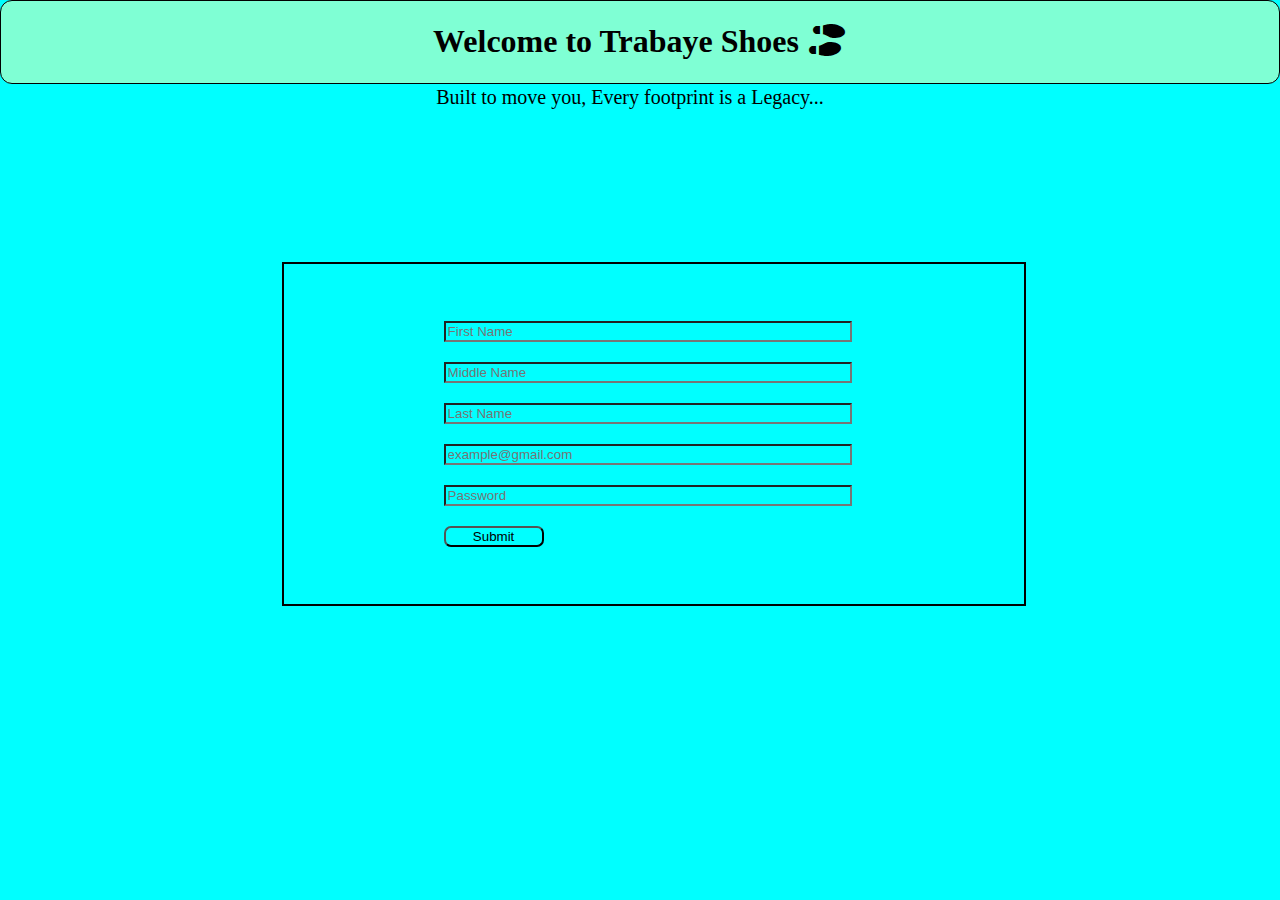
<file: Index.html>
<!DOCTYPE html>
<html lang="en">
<head>
    <meta charset="UTF-8">
    <meta name="viewport" content="width=device-width, initial-scale=1.0">
    <title>Shopping Site</title>
    <link rel="stylesheet" href="assets/css/all.min.css">
    <link rel="stylesheet" href="assets/css/style.css">
</head>
<body>
    <header>
        <h1>Welcome to Trabaye Shoes <i class="fa-solid fa-shoe-prints"></i></h1>
    </header>
    <p>Built to move you, Every footprint is a Legacy...</p>
    
    <div>
        <input type="text" placeholder="First Name" required >
        <p></p>
        <input type="text" placeholder="Middle Name">
        <p></p>
        <input type="text" placeholder="Last Name" required>
        <p></p>
        <input type="email" placeholder="example@gmail.com" required>
        <p></p>
        <input type="password" placeholder="Password" required>
        <p></p>
        <a href="home.html"><input type="submit" required class="submit"></a>
        
    </div>
</body>
</html>
</file>
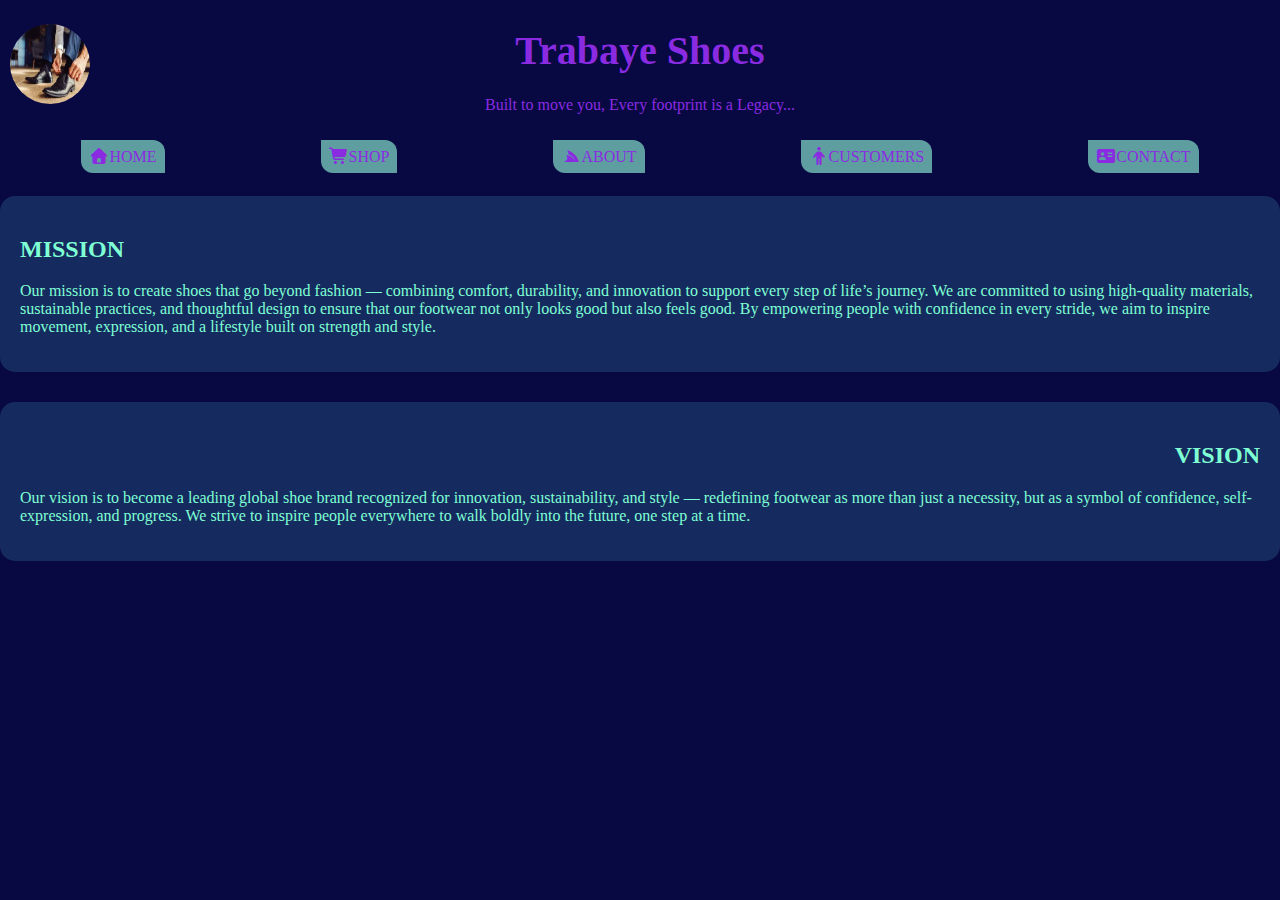
<file: about.html>
<!DOCTYPE html>
<html lang="en">
<head>
    <meta charset="UTF-8">
    <meta name="viewport" content="width=device-width, initial-scale=1.0">
    <title>Document</title>
    <link rel="stylesheet" href="assets/css/all.min.css">
    <link rel="stylesheet" href="assets/css/about.css">
</head>
<body>
    <header>
        <h1>Trabaye Shoes</h1>
        <p>Built to move you, Every footprint is a Legacy...</p>
        <div><img src="Images/shoes.jpg" alt=""></div>
    </header>
    <nav>
        <ul>
            <li><a href="home.html"><i class="fa-solid fa-house"></i>HOME</a></li>
            <li><a href="shop.html"><i class="fa-solid fa-cart-shopping"></i>SHOP</a></li>
            <li><a href="about.html"><i class="fa-brands fa-servicestack"></i>ABOUT</a></li>
            <li><a href="custom.html"><i class="fa-solid fa-person"></i>CUSTOMERS</a></li>
            <li><a href="contact.html"><i class="fa-solid fa-address-card"></i>CONTACT</a></li>
        </ul>
    </nav>
    <main>
        <section>
            <div class="container-1">
                <h2>MISSION</h2>
                <p>Our mission is to create shoes that go beyond fashion — combining comfort, durability, and innovation to support every step of life’s journey. We are committed to using high-quality materials, sustainable practices, and thoughtful design to ensure that our footwear not only looks good but also feels good. By empowering people with confidence in every stride, we aim to inspire movement, expression, and a lifestyle built on strength and style.</p>
            </div>
            <div class="container-2">
                <h2>VISION</h2>
                <p>Our vision is to become a leading global shoe brand recognized for innovation, sustainability, and style — redefining footwear as more than just a necessity, but as a symbol of confidence, self-expression, and progress. We strive to inspire people everywhere to walk boldly into the future, one step at a time.</p>
            </div>
        </section>
    </main>
    </body>
    </html>
</file>
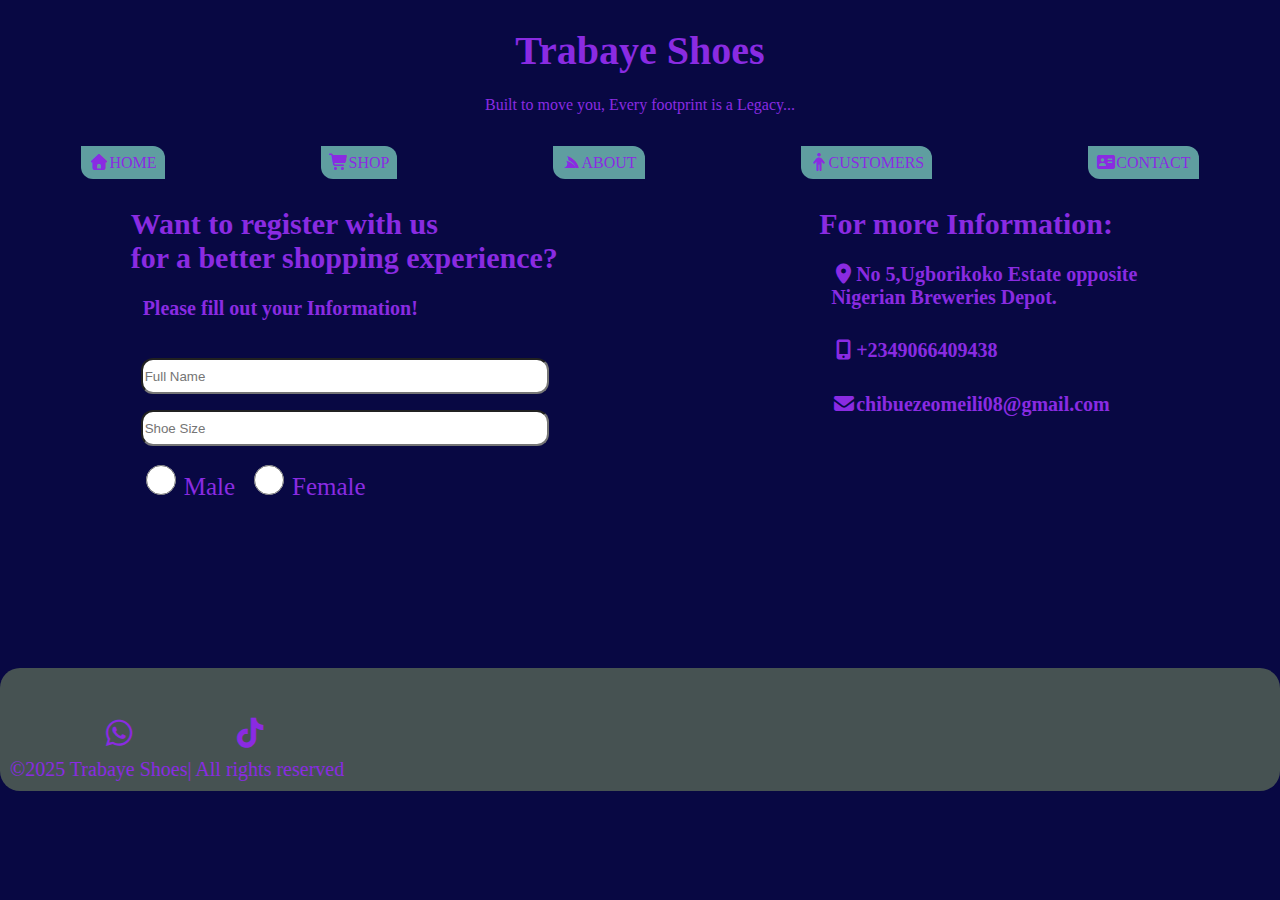
<file: contact.html>
<!DOCTYPE html>
<html lang="en">
<head>
    <meta charset="UTF-8">
    <meta name="viewport" content="width=device-width, initial-scale=1.0">
    <title>Document</title>
    <link rel="stylesheet" href="assets/css/all.min.css">
    <link rel="stylesheet" href="assets/css/contact.css">
</head>
<body>
    <header>
        <h1>Trabaye Shoes</h1>
        <p>Built to move you, Every footprint is a Legacy...</p>
        
    </header>
    <nav>
        <ul>
            <li><a href="home.html"><i class="fa-solid fa-house"></i>HOME</a></li>
            <li><a href="shop.html"><i class="fa-solid fa-cart-shopping"></i>SHOP</a></li>
            <li><a href="about.html"><i class="fa-brands fa-servicestack"></i>ABOUT</a></li>
            <li><a href="custom.html"><i class="fa-solid fa-person"></i>CUSTOMERS</a></li>
            <li><a href="contact.html"><i class="fa-solid fa-address-card"></i>CONTACT</a></li>
        </ul>
    </nav>
    <main>
        <section class="container-2">
            <div>
        <h3>Want to register with us <br>for a better shopping experience?</h3>
        <h4>Please fill out your Information!</h4>
        <input type="text" placeholder="Full Name">
        <p></p>
        <input type="number" placeholder="Shoe Size">
        <p></p>
        <input type="radio" name="gender" class="gender"><label for="">Male</label>
        <input type="radio" name="gender" class="gender"><label for="">Female</label>
        </div>
        <!-- Flex part -->
         <div>
        <h3>For more Information:</h3>
        <h4><i class="fa-solid fa-location-dot"></i>No 5,Ugborikoko Estate opposite<br>Nigerian Breweries Depot.</h4>
        <h4><i class="fa-solid fa-mobile-screen-button"></i>+2349066409438</h4>
        <a href="mailto:chibuezeomeili08@gmail.com"><h4><i class="fa-solid fa-envelope"></i>chibuezeomeili08@gmail.com</h4></a>
        </div>
    </section>
        <section class="container">
            <a href=". https://wa.me/qr/FRT6NBUWPPUVO1 "><i class="fa-brands fa-whatsapp"></i></a>
            <a href="https://www.tiktok.com/@bocaarr19?_t=ZS-8zrfhY44gYH&_r=1"><i class="fa-brands fa-tiktok"></i></a>
            <footer>&copy2025 Trabaye Shoes| All rights reserved</footer>
        
</body>
</html>
</file>
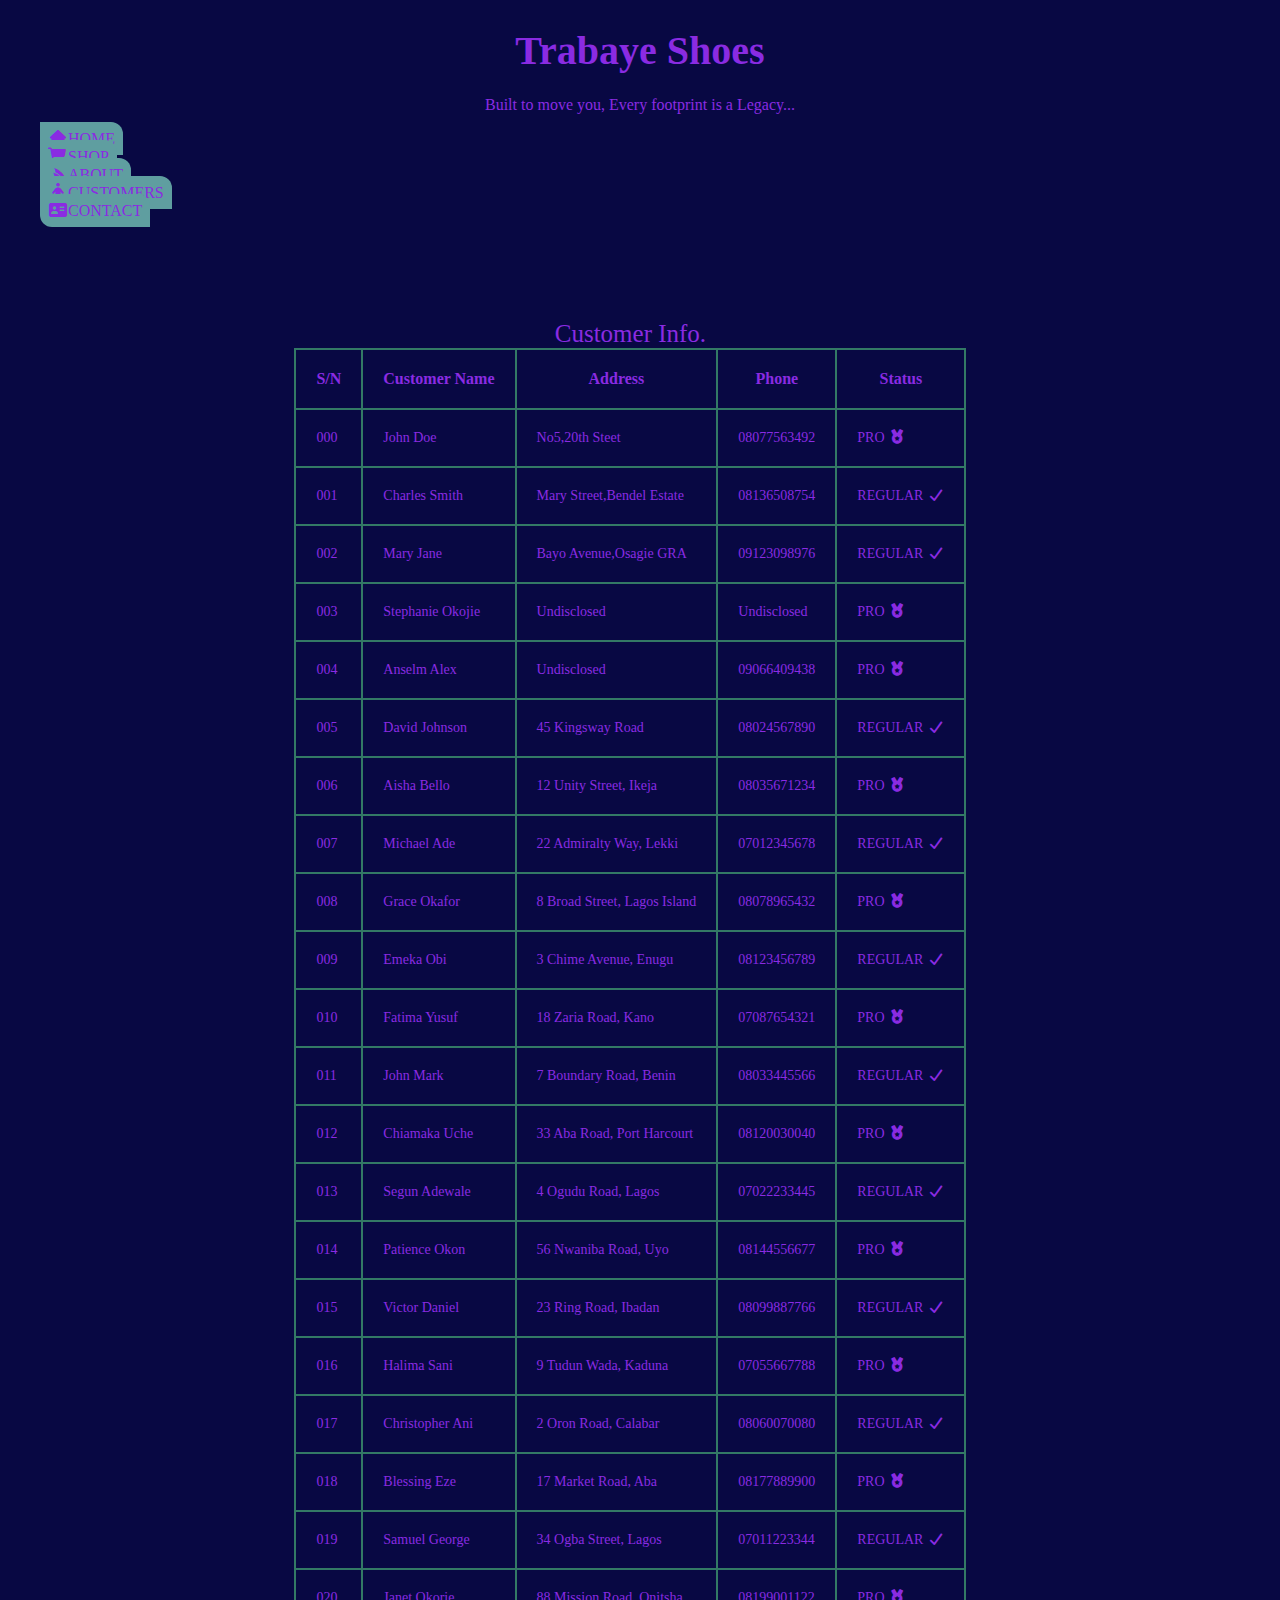
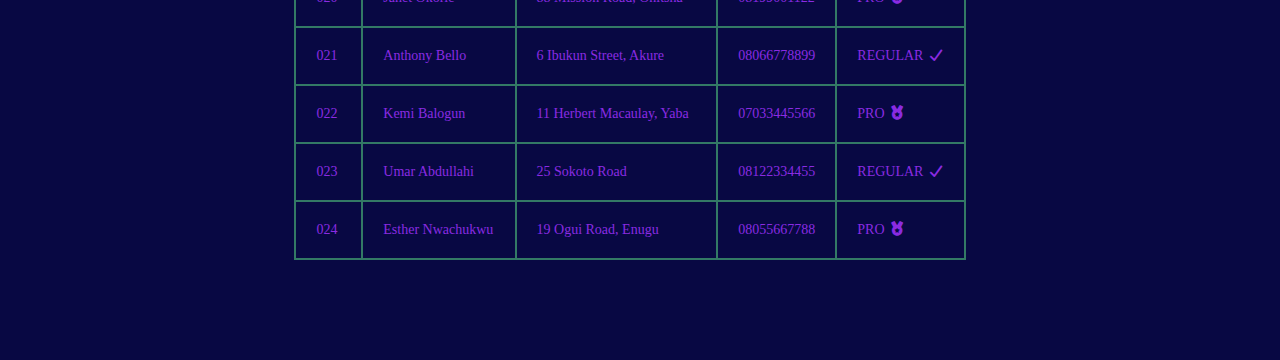
<file: custom.html>
<!DOCTYPE html>
<html lang="en">
<head>
    <meta charset="UTF-8">
    <meta name="viewport" content="width=device-width, initial-scale=1.0">
    <title>Document</title>
    <link rel="stylesheet" href="assets/css/all.min.css">
    <link rel="stylesheet" href="assets/css/custom.css">
</head>
<body>
    <header>
        <h1>Trabaye Shoes</h1>
        <p>Built to move you, Every footprint is a Legacy...</p>
        <!-- <div><img src="Images/shoes.jpg" alt=""></div> -->
    </header>
    <nav>
        <ul>
            <li><a href="home.html"><i class="fa-solid fa-house"></i>HOME</a></li>
            <li><a href="shop.html"><i class="fa-solid fa-cart-shopping"></i>SHOP</a></li>
            <li><a href="about.html"><i class="fa-brands fa-servicestack"></i>ABOUT</a></li>
            <li><a href="custom.html"><i class="fa-solid fa-person"></i>CUSTOMERS</a></li>
            <li><a href="contact.html"><i class="fa-solid fa-address-card"></i>CONTACT</a></li>
        </ul>
    </nav>
    <!-- Table -->
     <table class="table-1">
        <caption>Customer Info.</caption>
        <thead>
            <tr>
                <th>S/N</th>
                <th>Customer Name</th>
                <th>Address</th>
                <th>Phone</th>
                <th>Status</th>
            </tr>
        </thead>
        <tbody>
            <tr>
                <td>000</td>
                <td>John Doe</td>
                <td>No5,20th Steet</td>
                <td>08077563492</td>
                <td>PRO <i class="fa-solid fa-medal"></i></td>
            </tr>
            <tr>
                <td>001</td>
                <td>Charles Smith</td>
                <td>Mary Street,Bendel Estate</td>
                <td>08136508754</td>
                <td>REGULAR <i class="fa-solid fa-check"></i></td>
            </tr>
            <tr>
                <td>002</td>
                <td>Mary Jane</td>
                <td>Bayo Avenue,Osagie GRA</td>
                <td>09123098976</td>
                <td>REGULAR <i class="fa-solid fa-check"></i></td>
            </tr>
            <tr>
                <td>003</td>
                <td>Stephanie Okojie</td>
                <td>Undisclosed</td>
                <td>Undisclosed</td>
                <td>PRO <i class="fa-solid fa-medal"></i></td>
            </tr>
            <tr>
                <td>004</td>
                <td>Anselm Alex</td>
                <td>Undisclosed</td>
                <td>09066409438</td>
                <td>PRO <i class="fa-solid fa-medal"></i></td>
            </tr>
            <tr>
                <td>005</td>
                <td>David Johnson</td>
                <td>45 Kingsway Road</td>
                <td>08024567890</td>
                <td>REGULAR <i class="fa-solid fa-check"></i></td>
              </tr>
              <tr>
                <td>006</td>
                <td>Aisha Bello</td>
                <td>12 Unity Street, Ikeja</td>
                <td>08035671234</td>
                <td>PRO <i class="fa-solid fa-medal"></i></td>
              </tr>
              <tr>
                <td>007</td>
                <td>Michael Ade</td>
                <td>22 Admiralty Way, Lekki</td>
                <td>07012345678</td>
                <td>REGULAR <i class="fa-solid fa-check"></i></td>
              </tr>
              <tr>
                <td>008</td>
                <td>Grace Okafor</td>
                <td>8 Broad Street, Lagos Island</td>
                <td>08078965432</td>
                <td>PRO <i class="fa-solid fa-medal"></i></td>
              </tr>
              <tr>
                <td>009</td>
                <td>Emeka Obi</td>
                <td>3 Chime Avenue, Enugu</td>
                <td>08123456789</td>
                <td>REGULAR <i class="fa-solid fa-check"></i></td>
              </tr>
              <tr>
                <td>010</td>
                <td>Fatima Yusuf</td>
                <td>18 Zaria Road, Kano</td>
                <td>07087654321</td>
                <td>PRO <i class="fa-solid fa-medal"></i></td>
              </tr>
              <tr>
                <td>011</td>
                <td>John Mark</td>
                <td>7 Boundary Road, Benin</td>
                <td>08033445566</td>
                <td>REGULAR <i class="fa-solid fa-check"></i></td>
              </tr>
              <tr>
                <td>012</td>
                <td>Chiamaka Uche</td>
                <td>33 Aba Road, Port Harcourt</td>
                <td>08120030040</td>
                <td>PRO <i class="fa-solid fa-medal"></i></td>
              </tr>
              <tr>
                <td>013</td>
                <td>Segun Adewale</td>
                <td>4 Ogudu Road, Lagos</td>
                <td>07022233445</td>
                <td>REGULAR <i class="fa-solid fa-check"></i></td>
              </tr>
              <tr>
                <td>014</td>
                <td>Patience Okon</td>
                <td>56 Nwaniba Road, Uyo</td>
                <td>08144556677</td>
                <td>PRO <i class="fa-solid fa-medal"></i></td>
              </tr>
              <tr>
                <td>015</td>
                <td>Victor Daniel</td>
                <td>23 Ring Road, Ibadan</td>
                <td>08099887766</td>
                <td>REGULAR <i class="fa-solid fa-check"></i></td>
              </tr>
              <tr>
                <td>016</td>
                <td>Halima Sani</td>
                <td>9 Tudun Wada, Kaduna</td>
                <td>07055667788</td>
                <td>PRO <i class="fa-solid fa-medal"></i></td>
              </tr>
              <tr>
                <td>017</td>
                <td>Christopher Ani</td>
                <td>2 Oron Road, Calabar</td>
                <td>08060070080</td>
                <td>REGULAR <i class="fa-solid fa-check"></i></td>
              </tr>
              <tr>
                <td>018</td>
                <td>Blessing Eze</td>
                <td>17 Market Road, Aba</td>
                <td>08177889900</td>
                <td>PRO <i class="fa-solid fa-medal"></i></td>
              </tr>
              <tr>
                <td>019</td>
                <td>Samuel George</td>
                <td>34 Ogba Street, Lagos</td>
                <td>07011223344</td>
                <td>REGULAR <i class="fa-solid fa-check"></i></td>
              </tr>
              <tr>
                <td>020</td>
                <td>Janet Okorie</td>
                <td>88 Mission Road, Onitsha</td>
                <td>08199001122</td>
                <td>PRO <i class="fa-solid fa-medal"></i></td>
              </tr>
              <tr>
                <td>021</td>
                <td>Anthony Bello</td>
                <td>6 Ibukun Street, Akure</td>
                <td>08066778899</td>
                <td>REGULAR <i class="fa-solid fa-check"></i></td>
              </tr>
              <tr>
                <td>022</td>
                <td>Kemi Balogun</td>
                <td>11 Herbert Macaulay, Yaba</td>
                <td>07033445566</td>
                <td>PRO <i class="fa-solid fa-medal"></i></td>
              </tr>
              <tr>
                <td>023</td>
                <td>Umar Abdullahi</td>
                <td>25 Sokoto Road</td>
                <td>08122334455</td>
                <td>REGULAR <i class="fa-solid fa-check"></i></td>
              </tr>
              <tr>
                <td>024</td>
                <td>Esther Nwachukwu</td>
                <td>19 Ogui Road, Enugu</td>
                <td>08055667788</td>
                <td>PRO <i class="fa-solid fa-medal"></i></td>
              </tr>
              
        </tbody>
     </table>
</body>
</html>
</file>
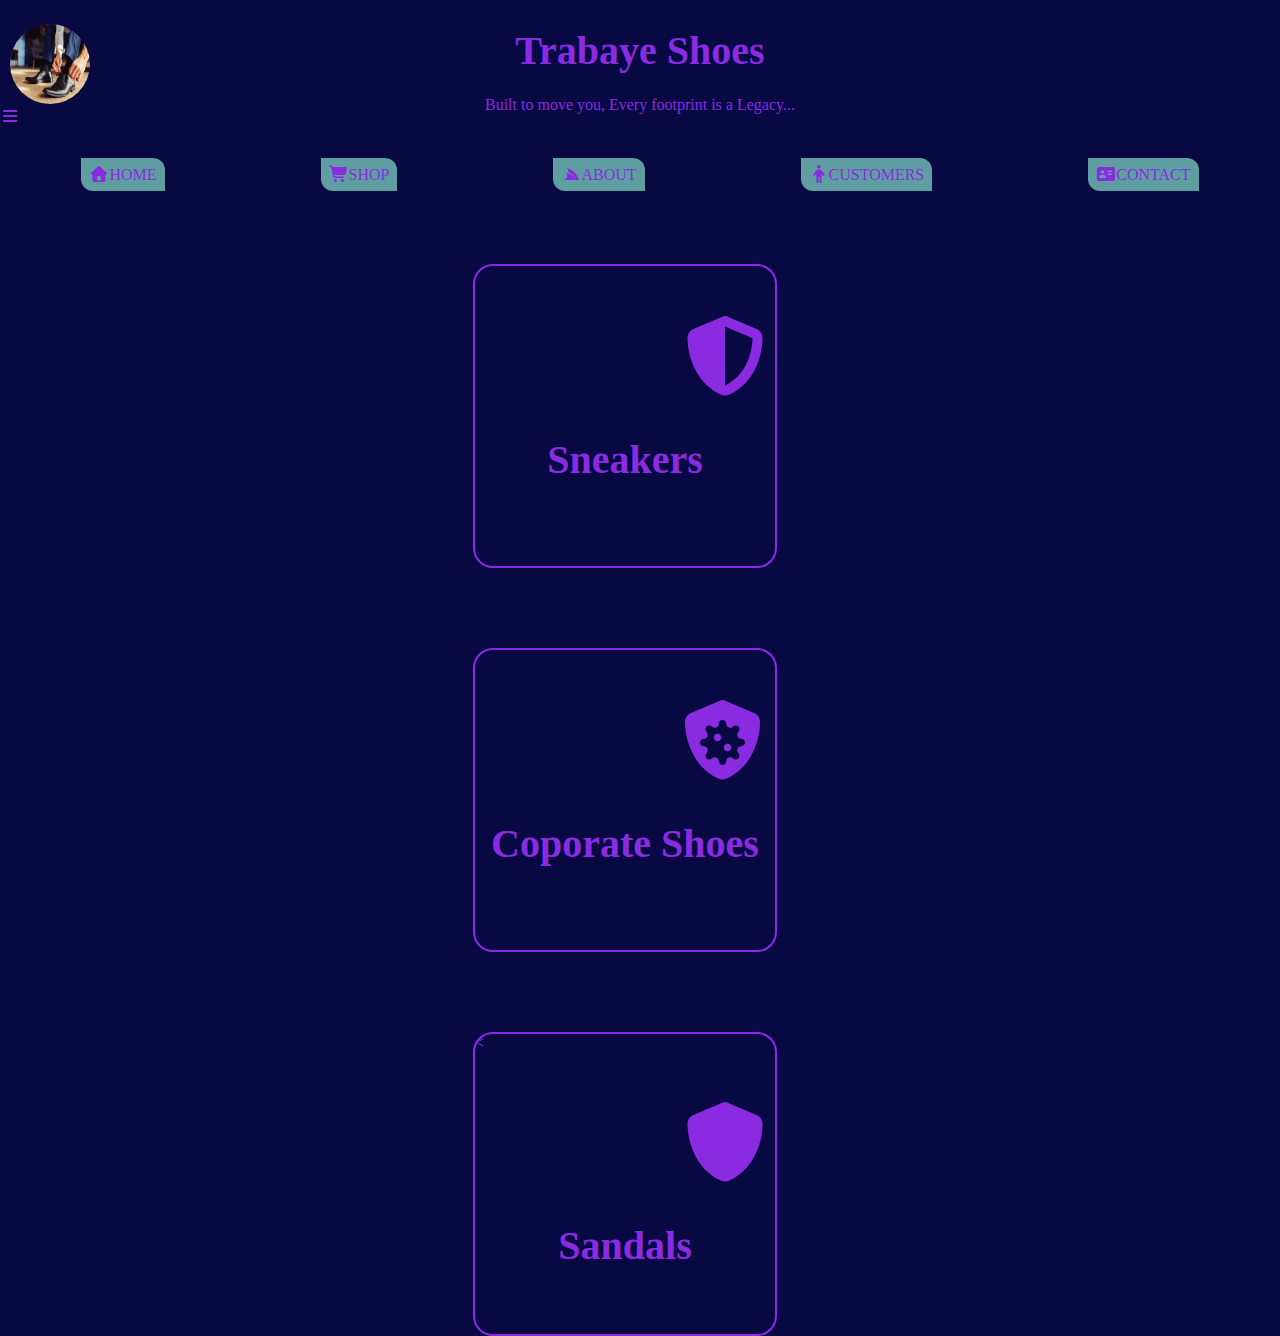
<file: home.html>
<!DOCTYPE html>
<html lang="en">
<head>
    <meta charset="UTF-8">
    <meta name="viewport" content="width=device-width, initial-scale=1.0">
    <title>Document</title>
    <link rel="stylesheet" href="assets/css/all.min.css">
    <link rel="stylesheet" href="assets/css/home.css">
</head>
<body>
    <header>
        <h1>Trabaye Shoes</h1>
        <p>Built to move you, Every footprint is a Legacy...</p>
        <div><img src="Images/shoes.jpg" alt=""></div>
        <i class="fa-solid fa-bars"></i>
    </header>
    <nav>
        <ul>
            <li><a href="home.html"><i class="fa-solid fa-house"></i>HOME</a></li>
            <li><a href="shop.html"><i class="fa-solid fa-cart-shopping"></i>SHOP</a></li>
            <li><a href="about.html"><i class="fa-brands fa-servicestack"></i>ABOUT</a></li>
            <li><a href="custom.html"><i class="fa-solid fa-person"></i>CUSTOMERS</a></li>
            <li><a href="contact.html"><i class="fa-solid fa-address-card"></i>CONTACT</a></li>
        </ul>
    </nav>
    <main>
        <div>
    <a href="shop.html#top"><section>
        <i class="fa-solid fa-shield-halved"></i>
        <h3>Sneakers</h3>
    </section></a>
        </div>
    </main>
    <main>
        <div>
    <a href="shop.html#dim"><section>
        <i class="fa-solid fa-shield-virus"></i>
        <h3>Coporate Shoes</h3></section></a>
        </div>
    </main>
    <main>
        <div><
    <a href="shop.html#tim"><section>
        <i class="fa-solid fa-shield"></i>
        <h3>Sandals</h3>
    </section></a>
        </div>
    </main>
</body>
</html>
</file>
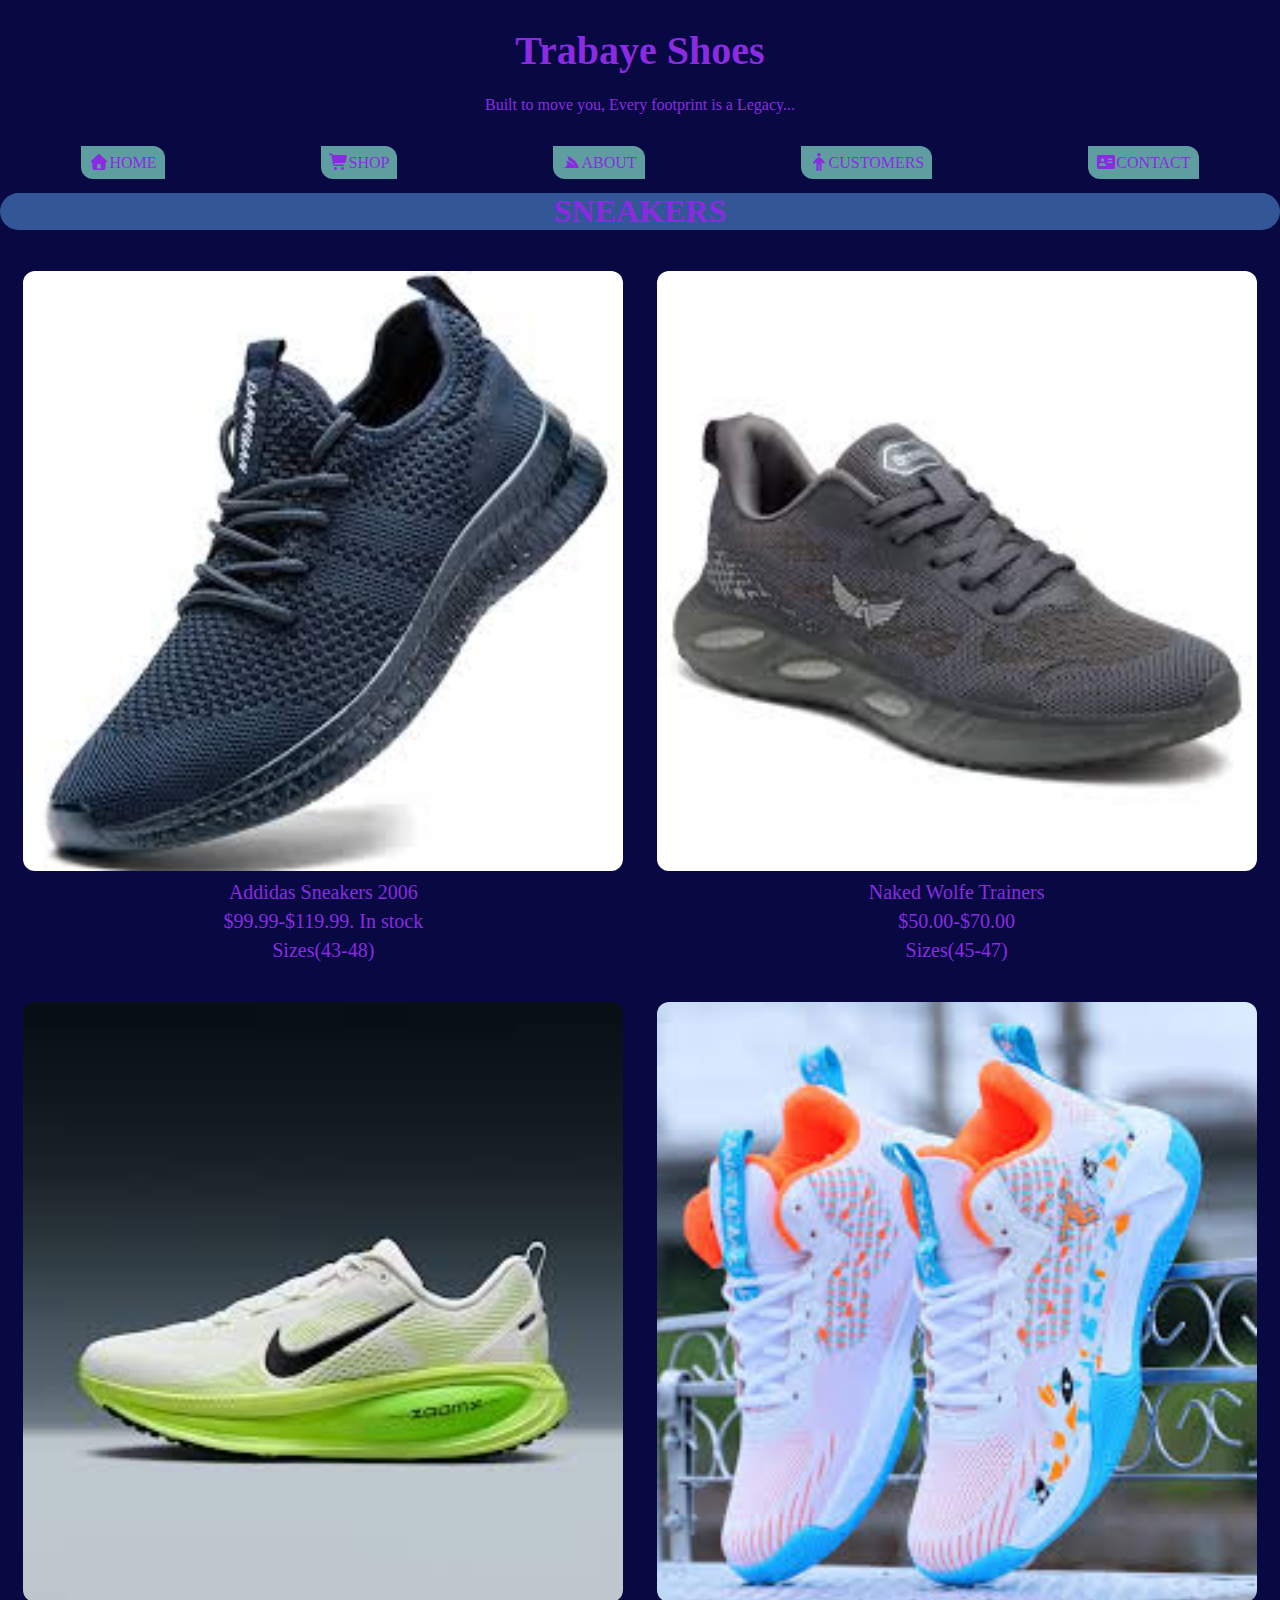
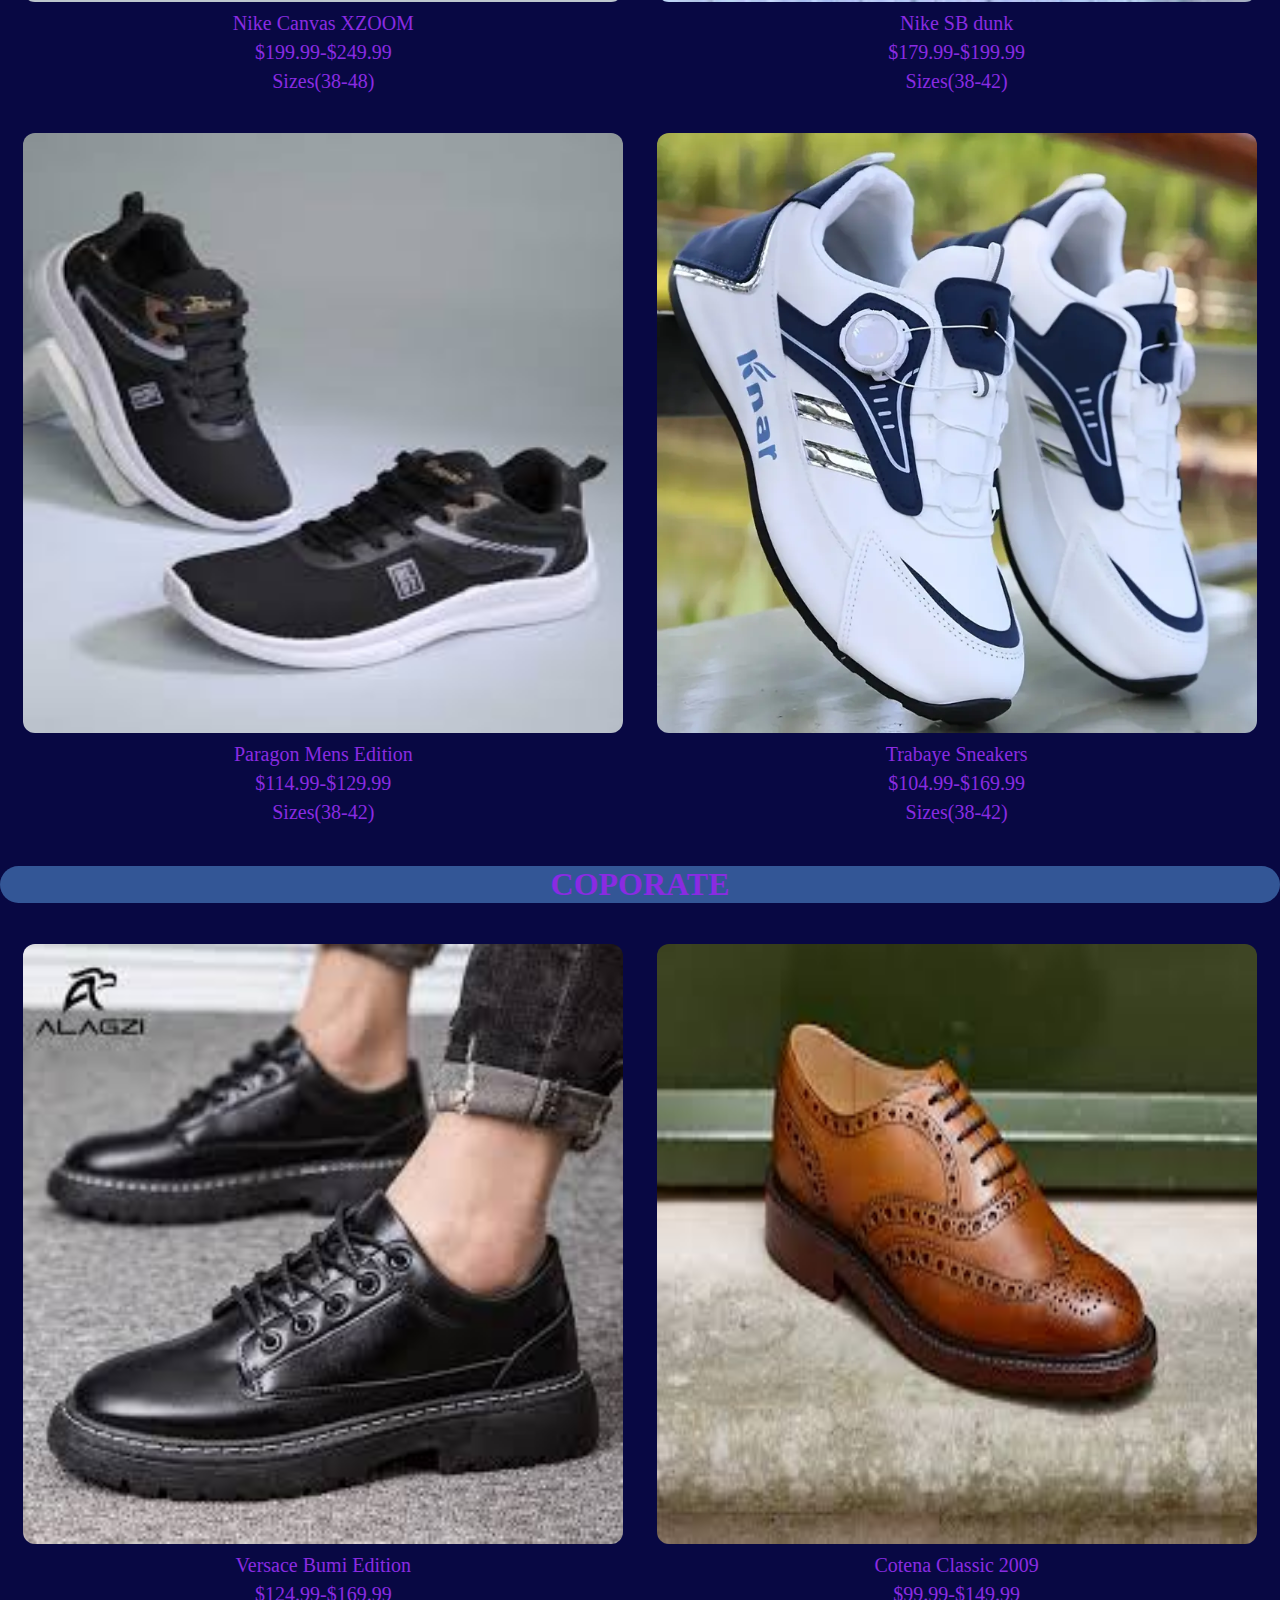
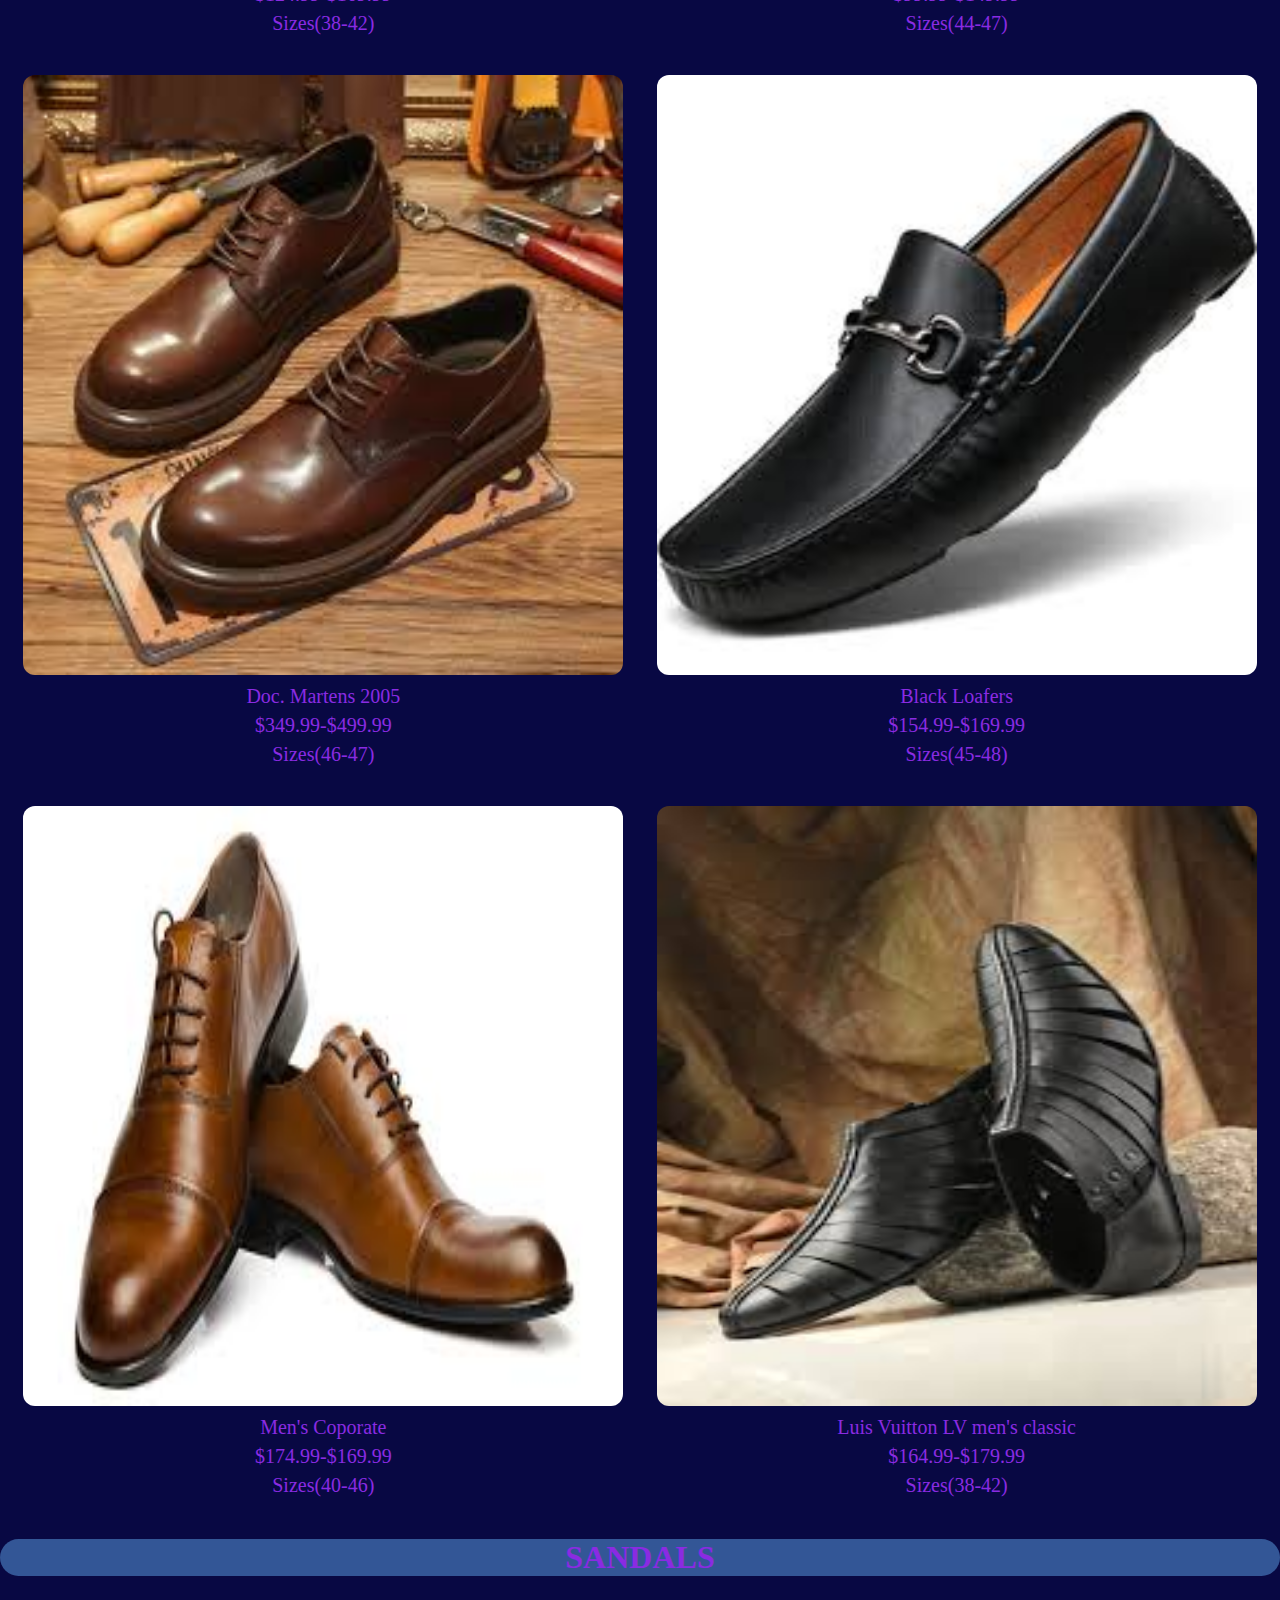
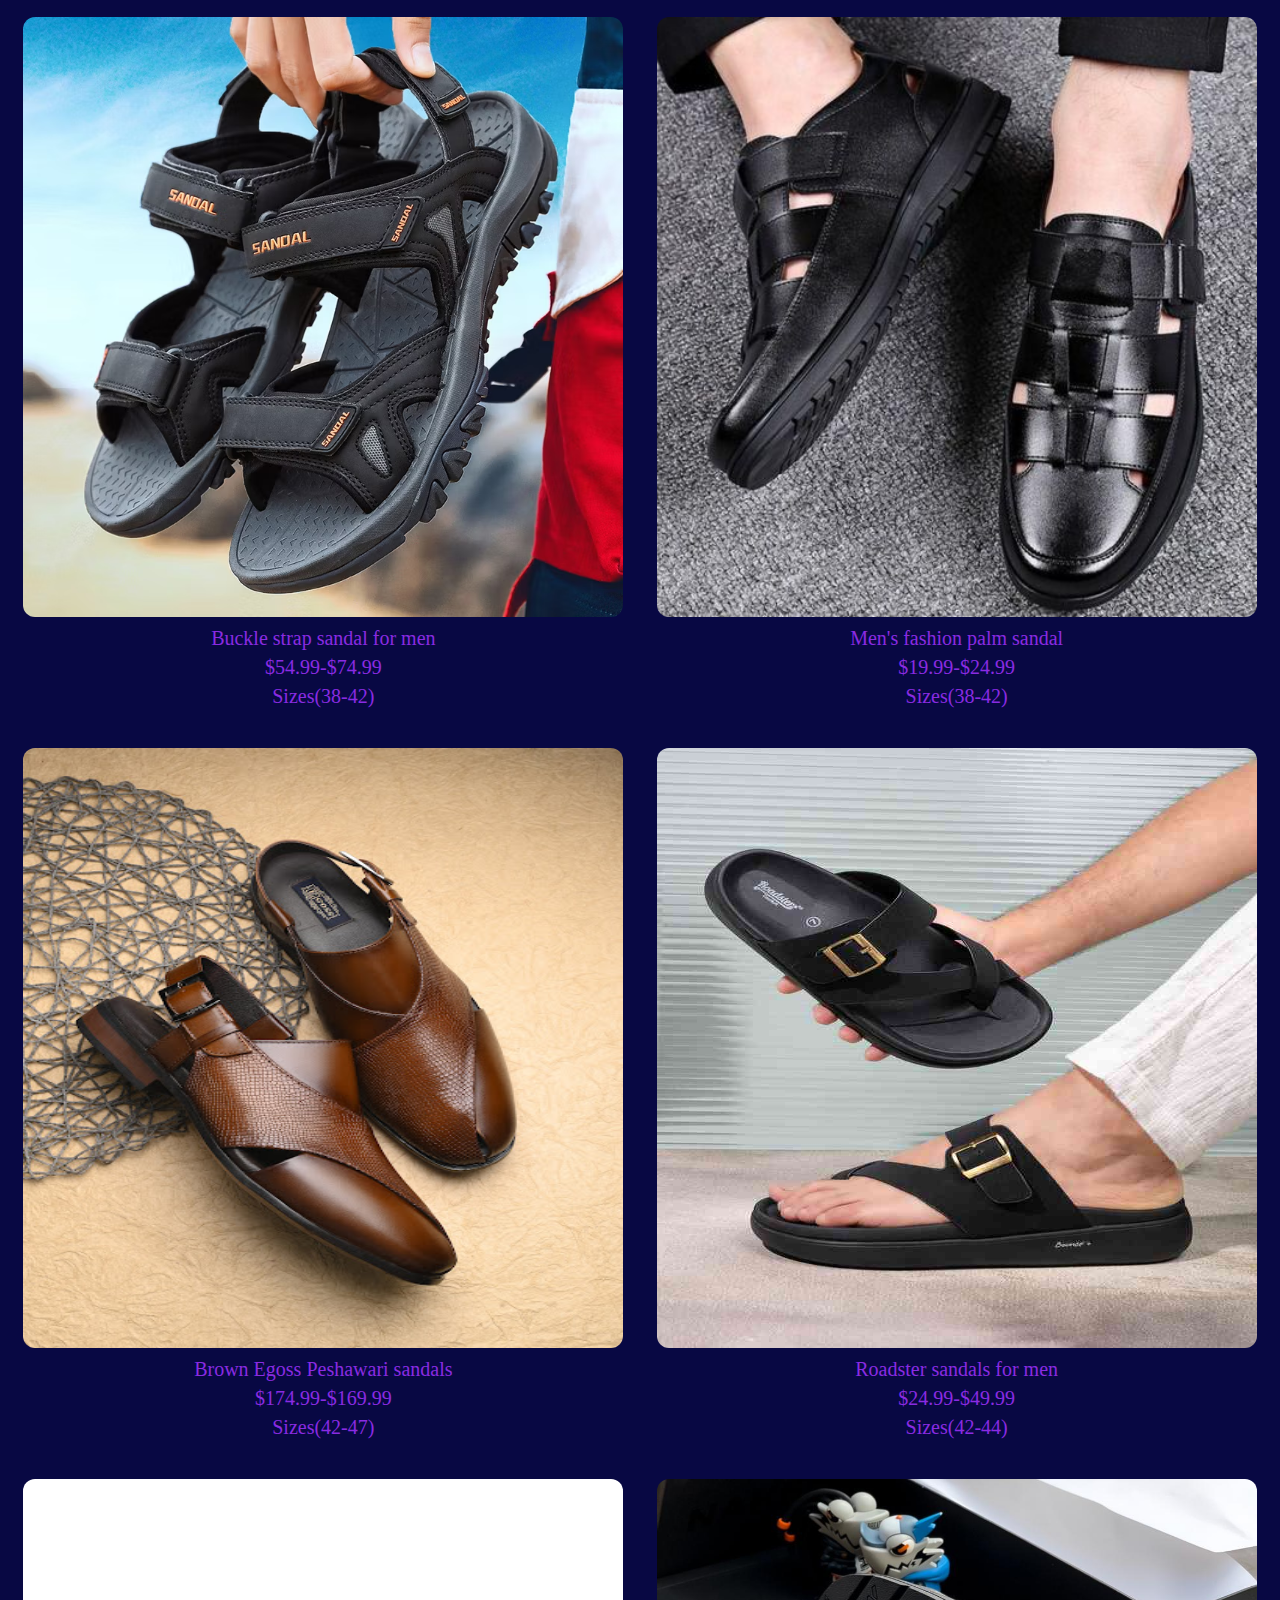
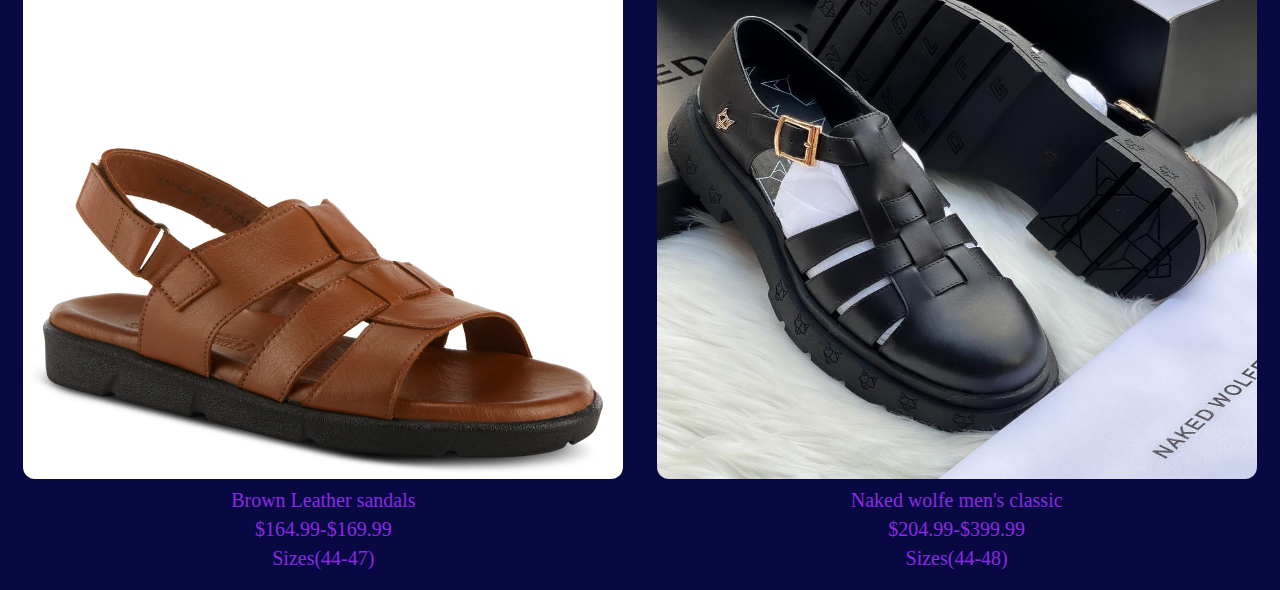
<file: shop.html>
<!DOCTYPE html>
<html lang="en">
<head>
    <meta charset="UTF-8">
    <meta name="viewport" content="width=device-width, initial-scale=1.0">
    <title>Document</title>
    <link rel="stylesheet" href="assets/css/all.min.css">
    <link rel="stylesheet" href="assets/css/shop.css">
</head>
<body>
    <header>
        <h1>Trabaye Shoes</h1>
        <p>Built to move you, Every footprint is a Legacy...</p>
        
    </header>
    <nav>
        <ul>
            <li><a href="home.html"><i class="fa-solid fa-house"></i>HOME</a></li>
            <li><a href="shop.html"><i class="fa-solid fa-cart-shopping"></i>SHOP</a></li>
            <li><a href="about.html"><i class="fa-brands fa-servicestack"></i>ABOUT</a></li>
            <li><a href="custom.html"><i class="fa-solid fa-person"></i>CUSTOMERS</a></li>
            <li><a href="contact.html"><i class="fa-solid fa-address-card"></i>CONTACT</a></li>
        </ul>
    </nav>
    <h1 id="top" class="shoe">SNEAKERS</h1>
    <main>
        <section>
            <div class="div-1">
                <img src="Images/shoe-1.jpg" alt="" class="shoe-1">
                <p>Addidas Sneakers 2006</p>
                <p>$99.99-$119.99. In stock</p>
                <p>Sizes(43-48)</p>
            </div>
            <div class="div-2">
                <img src="Images/shoe-2.jpg" alt="" class="shoe-1">
                <p>Naked Wolfe Trainers</p>
                <p>$50.00-$70.00</p>
                <p>Sizes(45-47)</p>
            </div>
        </section>
        <section>
            <div class="div-3">
                <img src="Images/shoe-3.jpg" alt="" class="shoe-1">
                <p>Nike Canvas XZOOM</p>
                <p>$199.99-$249.99</p>
                <p>Sizes(38-48)</p>
            </div>
            <div class="div-3">
                <img src="Images/shoe-4.jpg" alt="" class="shoe-1">
                <p>Nike SB dunk</p>
                <p>$179.99-$199.99</p>
                <p>Sizes(38-42)</p>
            </div>
            </section>
            <section>
            <div class="div-3">
                <img src="Images/shoe-11.jpg" alt="" class="shoe-1">
                <p>Paragon Mens Edition</p>
                <p>$114.99-$129.99</p>
                <p>Sizes(38-42)</p>
            </div>
            <div class="div-3">
                <img src="Images/shoe-12.jpg" alt="" class="shoe-1">
                <p>Trabaye Sneakers</p>
                <p>$104.99-$169.99</p>
                <p>Sizes(38-42)</p>
            </div>
        </section>
    </main>
    <h1 id="dim" class="shoe">COPORATE</h1>
    <main>
        <section>
            <div>
                <img src="Images/shoe-5.jpg" alt="" class="shoe-1">
                <p>Versace Bumi Edition</p>
                <p>$124.99-$169.99</p>
                <p>Sizes(38-42)</p>
            </div>
            <div>
                <img src="Images/shoe-6.jpg" alt="" class="shoe-1">
                <p>Cotena Classic 2009</p>
                <p>$99.99-$149.99</p>
                <p>Sizes(44-47)</p>
            </div>
        </section>
        <section>
            <div>
                <img src="Images/shoe-7.jpg" alt="" class="shoe-1">
                <p>Doc. Martens 2005</p>
                <p>$349.99-$499.99</p>
                <p>Sizes(46-47)</p>
            </div>
            <div>
                <img src="Images/shoe-8.jpg" alt="" class="shoe-1">
                <p>Black Loafers</p>
                <p>$154.99-$169.99</p>
                <p>Sizes(45-48)</p>
            </div>
        </section>
        <section>
            <div><img src="Images/shoe-9.jpg" alt="" class="shoe-1">
                <p>Men's Coporate</p>
                <p>$174.99-$169.99</p>
                <p>Sizes(40-46)</p></div>
            <div>
                <img src="Images/shoe-10.jpg" alt="" class="shoe-1">
                <p>Luis Vuitton LV men's classic</p>
                <p>$164.99-$179.99</p>
                <p>Sizes(38-42)</p>
            </div>
        </section>
    </main>
    <h1 id="tim" class="shoe">SANDALS</h1>
    <main>
        <section>
            <div><img src="Images/shoe-13.jpg" alt="" class="shoe-1">
                <p>Buckle strap sandal for men</p>
                <p>$54.99-$74.99</p>
                <p>Sizes(38-42)</p></div>
            <div><img src="Images/shoe-14.jpg" alt="" class="shoe-1">
                <p>Men's fashion palm sandal</p>
                <p>$19.99-$24.99</p>
                <p>Sizes(38-42)</p></div>
        </section>
        <section>
            <div><img src="Images/shoe-15.jpg" alt="" class="shoe-1">
                <p>Brown Egoss Peshawari sandals</p>
                <p>$174.99-$169.99</p>
                <p>Sizes(42-47)</p></div>
            <div>
                <img src="Images/shoe-16.jpg" alt="" class="shoe-1">
                <p>Roadster sandals for men</p>
                <p>$24.99-$49.99</p>
                <p>Sizes(42-44)</p>
            </div>
        </section>
        <section>
            <div><img src="Images/shoe-17.jpg" alt="" class="shoe-1">
                <p>Brown Leather sandals</p>
                <p>$164.99-$169.99</p>
                <p>Sizes(44-47)</p></div>
            <div>
                <img src="Images/shoes-18.jpg" alt="" class="shoe-1">
                <p>Naked wolfe men's classic</p>
                <p>$204.99-$399.99</p>
                <p>Sizes(44-48)</p>
            </div>
        </section>
    </main>
</body>
</html>
</file>
<file: assets/css/style.css>
/* Login Page */
body{
    margin: 0;
    padding: 0;
    background-color: aqua;
    box-sizing: border-box;
}
div{
    width: 700px;
    height: 300px;
    border: 2px solid black;
    margin-top: 12%;
    margin-left: 22%;
    padding: 20px;
    align-content: center;
}
div input{
    margin-left: 20%;
    width: 400px;
    background-color:aqua;
    
}
div input.submit{
    width: 100px;
    cursor: pointer;border-radius: 7px;
}
header{
    background-color: aquamarine;
    border: 1px solid;
    border-radius: 12px;
    padding: 1px;
    display:block;
    padding-right:;
    
}
header h1{
    text-align: center;
}
p{
    text-align: center;
    font-size: 20px;
    margin-right: 20px;
    margin-top: 2px;
}
</file>
<file: assets/css/about.css>
body{
    background-color:  rgb(8, 8, 67);
    color: blueviolet;
    margin: 0;
    padding: 0;
}
header h1{
    text-align: center;
    /* border: 10px solid;
    border-top-left-radius: 20px;
    border-bottom-right-radius: 20px; */
    font-size: 40px;
}
header p{
    margin-top: -5px;
    text-align: center;
}
header div{
    margin-top: -40px;
    margin-left: 10px;
}
header div img{
    width: 80px;
    height: 80px;
    border-radius: 100px;
    margin-top: -100px;
}
nav ul{
    text-align: center;
    display: flex;
    justify-content: space-around;
    gap: 3px;
    padding: 0;
    margin: 5px;
    margin-top: 40px;
}
nav ul li{
    list-style: none;
}
nav ul li a{
    text-decoration: none;
    background-color: cadetblue;
    color: blueviolet;
    padding: 8px;
    border-top-right-radius: 12px;
    border-bottom-left-radius: 12px;
}
nav ul li a:hover{
    background-color: blueviolet;
    color: cadetblue;
    transition: 0.5s ease-in-out;
}
nav ul li:hover{
    transform: scaleX(1.3);
}
main section div{
    background-color: rgb(21, 42, 94);
    color: aquamarine;
    padding: 20px;
    margin-top: 30px;
    border-radius: 15px;
}
main section .container-1 h2{
    text-align: start;
}
main section .container-2 h2{
    text-align: right;
}
</file>
<file: assets/css/contact.css>
body{
    background-color:  rgb(8, 8, 67);
    color: blueviolet;
    margin: 0;
    padding: 0;
}
header h1{
    text-align: center;
    /* border: 10px solid;
    border-top-left-radius: 20px;
    border-bottom-right-radius: 20px; */
    font-size: 40px;
}
header p{
    margin-top: -5px;
    text-align: center;
}
header div{
    margin-top: -40px;
    margin-left: 10px;
}
header div img{
    width: 80px;
    height: 80px;
    border-radius: 100px;
    margin-top: -100px;
}
nav ul{
    text-align: center;
    display: flex;
    justify-content: space-around;
    gap: 3px;
    padding: 0;
    margin: 5px;
    margin-top: 40px;
}
nav ul li{
    list-style: none;
}
nav ul li a{
    text-decoration: none;
    background-color: cadetblue;
    color: blueviolet;
    padding: 8px;
    border-top-right-radius: 12px;
    border-bottom-left-radius: 12px;
}
nav ul li a:hover{
    background-color: blueviolet;
    color: cadetblue;
    transition: 0.5s ease-in-out;
}
nav ul li:hover{
    transform: scaleX(1.3);
}    
 section.container{
    margin-top: 13%;
    border-radius: 20px;
    background-color: rgb(70, 82, 82);
}
h3{
    font-size: 30px;
}
h4{
    margin-top: -20px;
    font-size: 20px;
    padding: 12px;
}
main .container{
    padding: 10px;
}
main .container ul li{
    list-style: none;
    font-size: 30px;
}
main input{
    width: 400px;
    height: 30px;
    border-radius: 12px;
    margin-left: 10px;
}
main .gender{
    width: 40px;
}
main label{
    font-size: 25px;
}
.container-2{
    display: flex;
    justify-content: space-around;

}
a{
    text-decoration: none;
    color: inherit;
}
.contact-h3{
    font-size: 50px;
    text-align: center;
}
.container h1{
    font-size: 60px;
    margin: 10px;
}
.container p{
    font-size: 20px;
    margin: 20px;
    font-family:sans-serif;
}
.container i{
    margin-left: 90px;
    margin-top: 40px;
    font-size: 30px;
}
footer{
    margin-top: 10px;
    font-size: 20px;
    background-color: inherit;
    
}
.container div{
    margin-left: 33%;
    background-color: inherit;
    
}
@media(max-width:480px){
    .container-2{
        flex-direction: column;
    }
    main input{
        width: 330px;
    }
    nav ul{
        font-size: 10px;
    }
}
</file>
<file: assets/css/custom.css>
body{
    background-color:  rgb(8, 8, 67);
    color: blueviolet;
    margin: 0;
    padding: 0;
    box-sizing: border-box;
}
header h1{
    text-align: center;
    /* border: 10px solid;
    border-top-left-radius: 20px;
    border-bottom-right-radius: 20px; */
    font-size: 40px;
}
header p{
    margin-top: -5px;
    text-align: center;
}
header div{
    margin-top: -40px;
    margin-left: 10px;
}
/* header div img{
    width: 80px;
    height: 80px;
    border-radius: 100px;
    margin-top: -100px; */
}
nav ul{
    text-align: center;
    display: flex;
    justify-content: space-around;
    gap: 3px;
    padding: 0;
    margin: 5px;
    margin-top: 40px;
}
nav ul li{
    list-style: none;
}
nav ul li a{
    text-decoration: none;
    background-color: cadetblue;
    color: blueviolet;
    padding: 8px;
    border-top-right-radius: 12px;
    border-bottom-left-radius: 12px;
}
nav ul li a:hover{
    background-color: blueviolet;
    color: cadetblue;
    transition: 0.5s ease-in-out;
}
nav ul li:hover{
    transform: scaleX(1.3);
}
.table-1, th, td{
    border: 2px solid rgb(51, 121, 101);
    border-collapse: collapse;
    padding: 20px;
    margin: 100px;
    margin-left: 23%;
    justify-content: space-around;
}
caption{
    font-size: 25px;
}
.table-1 tbody tr td{
    font-size: 14px;
}
@media(max-width:480px){
    header {
       display: flex;
       flex-direction: column;
       margin-top: -20px;
       margin-left: 80px;
    }
    nav ul{
        font-size: 9px;
        justify-content: space-evenly;
        gap: 30px;
        align-items: center;
        display: flex;
        flex-wrap: wrap;
        flex-direction: column;
        margin-left: 0;
        padding: 0;
    }
    .table-1, th, td{
        margin-left: 0;
        padding: 10px;
        margin-top: 20px;
        display: flexbox;
    }
}
</file>
<file: assets/css/home.css>
body{
    background-color:  rgb(8, 8, 67);
    color: blueviolet;
    margin: 0;
    padding: 0;
}
header h1{
    text-align: center;
    /* border: 10px solid;
    border-top-left-radius: 20px;
    border-bottom-right-radius: 20px; */
    font-size: 40px;
}
header p{
    margin-top: -5px;
    text-align: center;
}
header div{
    margin-top: -40px;
    margin-left: 10px;
}
header div img{
    width: 80px;
    height: 80px;
    border-radius: 100px;
    margin-top: -100px;
}
nav ul{
    text-align: center;
    display: flex;
    justify-content: space-around;
    gap: 3px;
    padding: 0;
    margin: 5px;
    margin-top: 40px;
}
nav ul li{
    list-style: none;
    
}
nav ul li a{
    text-decoration: none;
    background-color: cadetblue;
    color: blueviolet;
    padding: 8px;
    border-top-right-radius: 12px;
    border-bottom-left-radius: 12px;
}
nav ul li a:hover{
    background-color: blueviolet;
    color: cadetblue;
    transition: 0.5s ease-in-out;
}
nav ul li:hover{
    transform: scaleX(1.3);
}
main{
    display: flex;
    margin-top: 80px;
    justify-content: space-around;
}
main div{
    max-width: 500px;
    min-height: 300px;
    border: 2px solid;
    border-radius: 20px;
    display: flexbox;
    align-self: center;
    margin-right: 30px;
}
main div:hover{
    background-color: cadetblue;
    color: darkcyan;
    transition: 0.5s ease-in-out;
    transform: scale(1.1);
}
main section i{
    font-size: 80px;
    margin-left: 200px;
    margin-top: 50px;
    /* width: 100px;
    height: 100px;
    border: 2px solid;
    border-radius: px; */
}
main section h3{
    text-align: center;
    font-size: 40px;
}
main a{
    text-decoration: none;
    color: inherit;
}
.container{
    width: 100%;
    height: 500px;
    border: 2px solid red;
    
}
@media(max-width:480px){
    main{
        flex-direction: column;
        padding: 0;
    }
    main div{
        width: 300px;
        height: 300px;
        margin-left: 30px;
        padding: 0;
        
    }
    header div img{
        width: 50px;
        height: 50px;
        margin-bottom: 38px;
        margin-right: -190px;
    }
    header h1{
        margin-left: 30px;
        margin-bottom: 10px;
    }
    header p{
        margin-left: 30px;
        margin-bottom: 30px;
    }
    main section i{
        margin-left: 100px;
    }
    nav ul li{
        font-size: 12px;
    }
}
</file>
<file: assets/css/shop.css>
body{
    background-color:  rgb(8, 8, 67);
    color: blueviolet;
    margin: 0;
    padding: 0;
    box-sizing: border-box;
}
header h1{
    text-align: center;
    /* border: 10px solid;
    border-top-left-radius: 20px;
    border-bottom-right-radius: 20px; */
    font-size: 40px;
}
header p{
    margin-top: -5px;
    text-align: center;
}
header div{
    margin-top: -40px;
    margin-left: 10px;
}
header div img{
    max-width: 7%;
    min-height: 7%;
    border-radius: 100%;
    margin-top: -100px;
}
nav ul{
    text-align: center;
    display: flex;
    justify-content: space-around;
    gap: 3px;
    padding: 0;
    margin: 5px;
    margin-top: 40px;
}
nav ul li{
    list-style: none;
}
nav ul li a{
    text-decoration: none;
    background-color: cadetblue;
    color: blueviolet;
    padding: 8px;
    border-top-right-radius: 12px;
    border-bottom-left-radius: 12px;
}
nav ul li a:hover{
    background-color: blueviolet;
    color: cadetblue;
    transition: 0.5s ease-in-out;
}
nav ul li:hover{
    transform: scaleX(1.3);
}
.shoe-1{
    width: 600PX;
    height: 600px;
    margin: 20px;
    border-radius: 12px;
    margin-left: 0;
    margin-right: 0;
}
section p{
    margin-top: -14px;
    font-size: 20px;
    text-align: center;
}
section{
    display: flex;
    margin: 0;
    padding: 0;
    justify-content: space-evenly;
    gap: 10px;
}
.shoe{
    text-align: center;
    background-color:rgb(51, 86, 150);
    border-radius: 50px;
}
@media(max-width: 480px){
    nav ul{
       justify-content: space-evenly;
    }
    /* img{
        width: 50px;
        height: 50px;
        border-radius: 100px;
        margin-bottom: 38px;
        margin-right: -190px;
    } */
    nav ul li{
        font-size: 9px;
    }
    section{
        display: grid;
        flex-direction: column;
    }
    .shoe-1{
        width: 350px;
        height: 350px;
        margin-left: 0px;
    }
}
</file>
